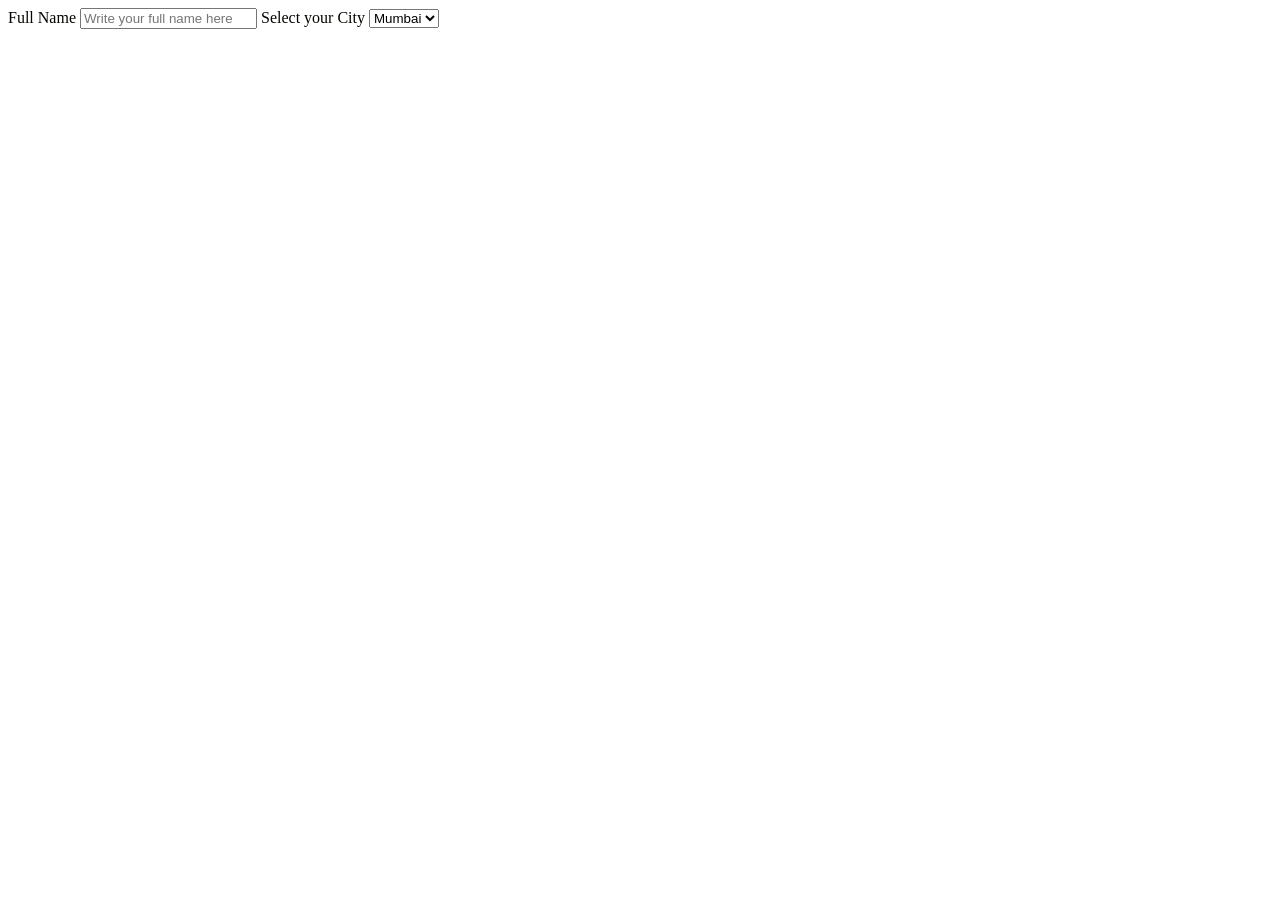
<file: Test/index.html>
<!-- Creating a Vertically Alligned form using CSS display property and without using the br tag -->


<!DOCTYPE html>
<html lang="en">
<head>
    <meta charset="UTF-8">
    <meta name="viewport" content="width=device-width, initial-scale=1.0">
    <title>Vertically Alligned Form</title>
    <link rel="stylesheet" href="style.css">
</head>
<body>
    <form action="NA" method="get" autocomplete="on">
    <div>
        <label for="Name">Full Name</label>
        <input type="text" name="Name" id="Name" placeholder="Write your full name here" autocomplete="username" >
    </div>
    <div>
        <label for="City">Select your City</label>
        <select name="City" id="City">
            <option value="Mumbai">Mumbai</option>
            <option value="Delhi">Delhi</option>
            <option value="Goa">Goa</option>
            <option value="Jaipur">Jaipur</option>
            <option value="Pune">Pune</option>
    </div>
</form>
</body>
</html>
</file>
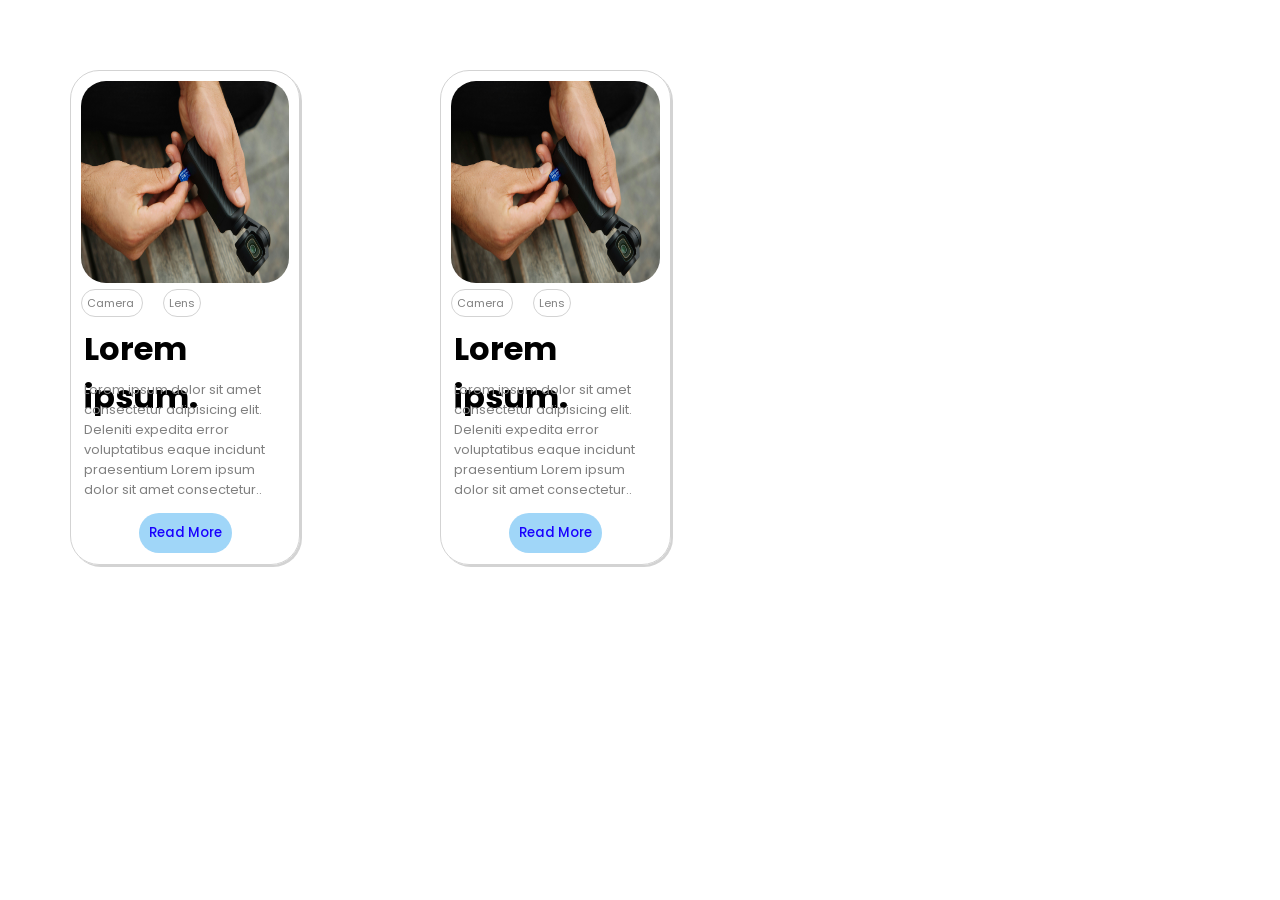
<file: Test/Challenge 03/index.html>
<!DOCTYPE html>
<html lang="en">

<head>
    <meta charset="UTF-8">
    <meta name="viewport" content="width=device-width, initial-scale=1.0">
    <title>Card</title>
    <link rel="preconnect" href="https://fonts.googleapis.com">
    <link rel="preconnect" href="https://fonts.gstatic.com" crossorigin>
    <link href="https://fonts.googleapis.com/css2?family=Poppins:wght@400;600&display=swap" rel="stylesheet">
    <style>
        * {
            margin: 0;
            padding: 0;
        }

        body{
            display: flex;
        }

        .container {
            border: 1px solid lightgrey;
            border-radius: 29px;
            width: 18vw;
            height: 55vh;
            margin: 70px;
            box-shadow: 2px 2px lightgrey;
            box-sizing: border-box;

        }

        .image {
            height: 45%;
            width: 100%;
            padding: 10px;
            box-sizing: border-box;

        }

        div>img {
            height: 100%;
            width: 100%;
            border: none;
            border-radius: 25px;

        }

        .span1,
        .span2 {
            position: relative;
            border: 1px solid lightgrey;
            margin: 10px;
            box-sizing: border-box;
            border-radius: 50px;
            font-size: 11px;
            padding: 5px;
            font-family: "Poppins", sans-serif;
            font-weight: 400;
            font-style: normal;
            color: gray;

        }

        h1 {
            padding: 8px;
            margin: 5px;
            height: 50px;
            font-family: "Poppins", sans-serif;
            box-sizing: border-box;
        }

        p {
            padding: 8px;
            margin: 5px;
            font-family: "Poppins", sans-serif;
            color: gray;
            display: inline-block;
            font-size: small;
            margin-block-start: 0em;
            margin-block-end: 0em;
            height: 50px;
        }

        .button {
            background-color: rgb(160, 214, 248);
            border: none;
            border-radius: 50px;
            font-family: "Poppins", sans-serif;
            padding: 10px;
            color: rgb(25, 0, 255);
            font-weight: 500;
            margin-top: 15px;
            text-align: center;
            
        }

        .mainbutton {
            text-align: center;

        }
    </style>
</head>

<body>
    <div class="container">
        <div class="image">
            <img src="samsung-memory-aEXbfkTGoqM-unsplash.jpg" alt="Random image">
        </div>
        <div class="span"><span class="span1"> Camera </span><span class="span2"> Lens </span></div>
        <h1>Lorem ipsum.</h1>
        <div class="para">
            <p>Lorem ipsum dolor sit amet consectetur adipisicing elit. Deleniti expedita error voluptatibus eaque
                incidunt praesentium Lorem ipsum dolor sit amet consectetur..</p>
        </div>
        <div class="mainbutton"><button class="button">Read More</button></div>
    </div>
    <div class="container">
        <div class="image">
            <img src="samsung-memory-aEXbfkTGoqM-unsplash.jpg" alt="Random image">
        </div>
        <div class="span"><span class="span1"> Camera </span><span class="span2"> Lens </span></div>
        <h1>Lorem ipsum.</h1>
        <div class="para">
            <p>Lorem ipsum dolor sit amet consectetur adipisicing elit. Deleniti expedita error voluptatibus eaque
                incidunt praesentium Lorem ipsum dolor sit amet consectetur..</p>
        </div>
        <div class="mainbutton"><button class="button">Read More</button></div>
    </div>
</body>

</html>
</file>
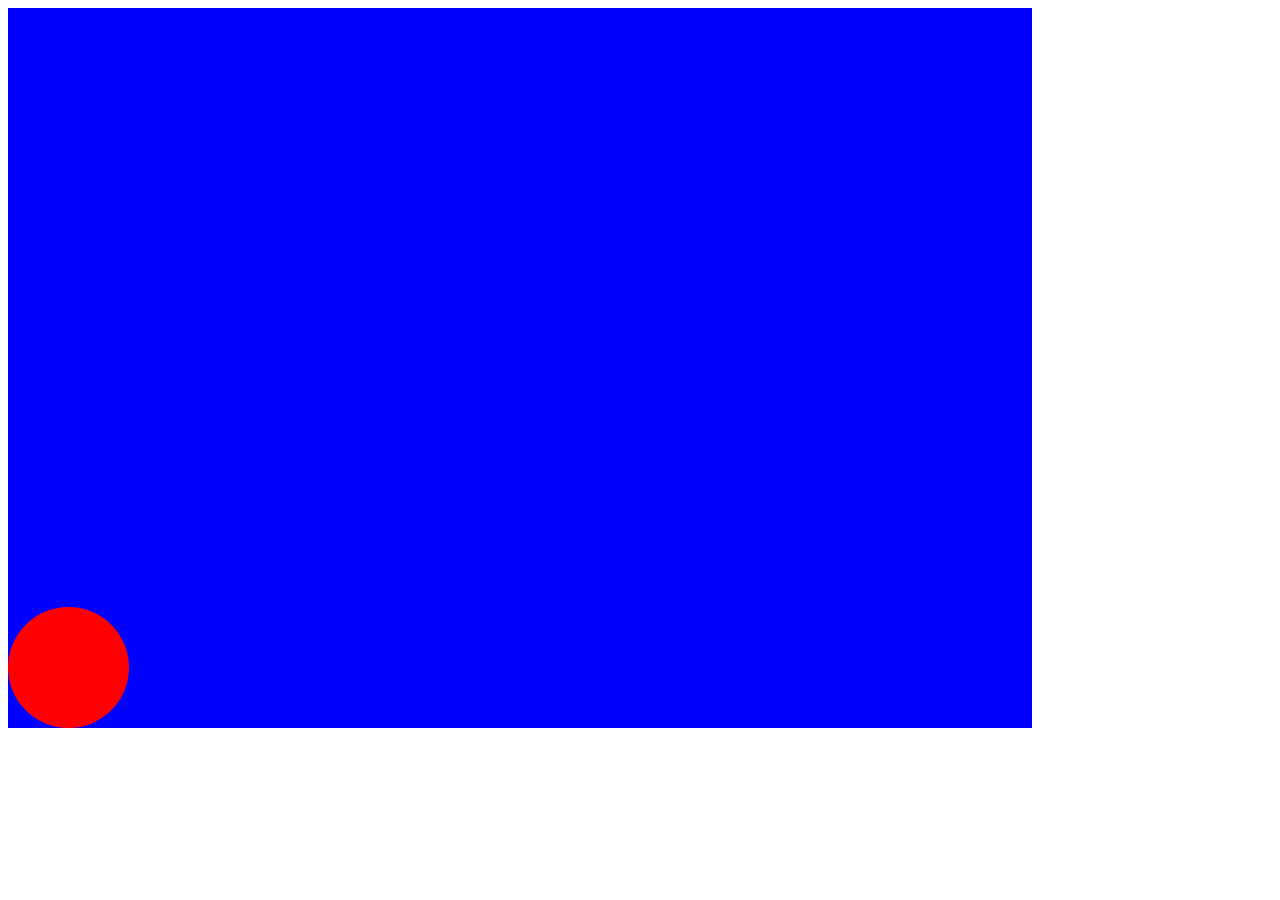
<file: Test/Challenge 07/index.html>
<!DOCTYPE html>
<html lang="en">

<head>
    <meta charset="UTF-8">
    <meta name="viewport" content="width=device-width, initial-scale=1.0">
    <title>Document</title>
    <style>
        .box {
            height: 121px;
            width: 121px;
            background-color: red;
            border-radius: 70px;
            position: absolute;
            bottom: 0;
            left: 0; 
            animation: bounce 4s ease-in-out 1 normal 1s ;
            animation: name duration timing-function delay iteration-count direction fill-mode;
        }
        
        @keyframes bounce{
            0%{
                transform: translateY(0);
                /* animation-timing-function: cubic-bezier(0.59,-0.28, 0.74, 0.05);; */

            }
            20%{
                transform: translateY(-300px) translateX(250px);
                /* animation-timing-function: cubic-bezier(0.59,-0.28, 0.74, 0.05); */
                background-color: yellow;
            }
            50%{
                transform: translateX(500px); 
                background-color: aquamarine;            


            }

            80%{
                transform: translateY(-300px) translateX(750px);
                /* animation-timing-function: cubic-bezier(0.59,-0.28, 0.74, 0.05); */
                background-color: orangered;

            }
            
            100%{
                transform: translateX(1000px);
                /* animation-timing-function: cubic-bezier(0.43, 0, 1, 1); */
                background-color: black;

            }
        } 

        .container {
            position: relative;
            height: 80vh;
            width: 80vw;
            background-color: blue;
        }
 
    </style>
</head>

<body>
    <div class="container">

        <div class="box bounce">
        </div>
    </div>
    <!-- 
   
     -->
</body>

</html>
</file>
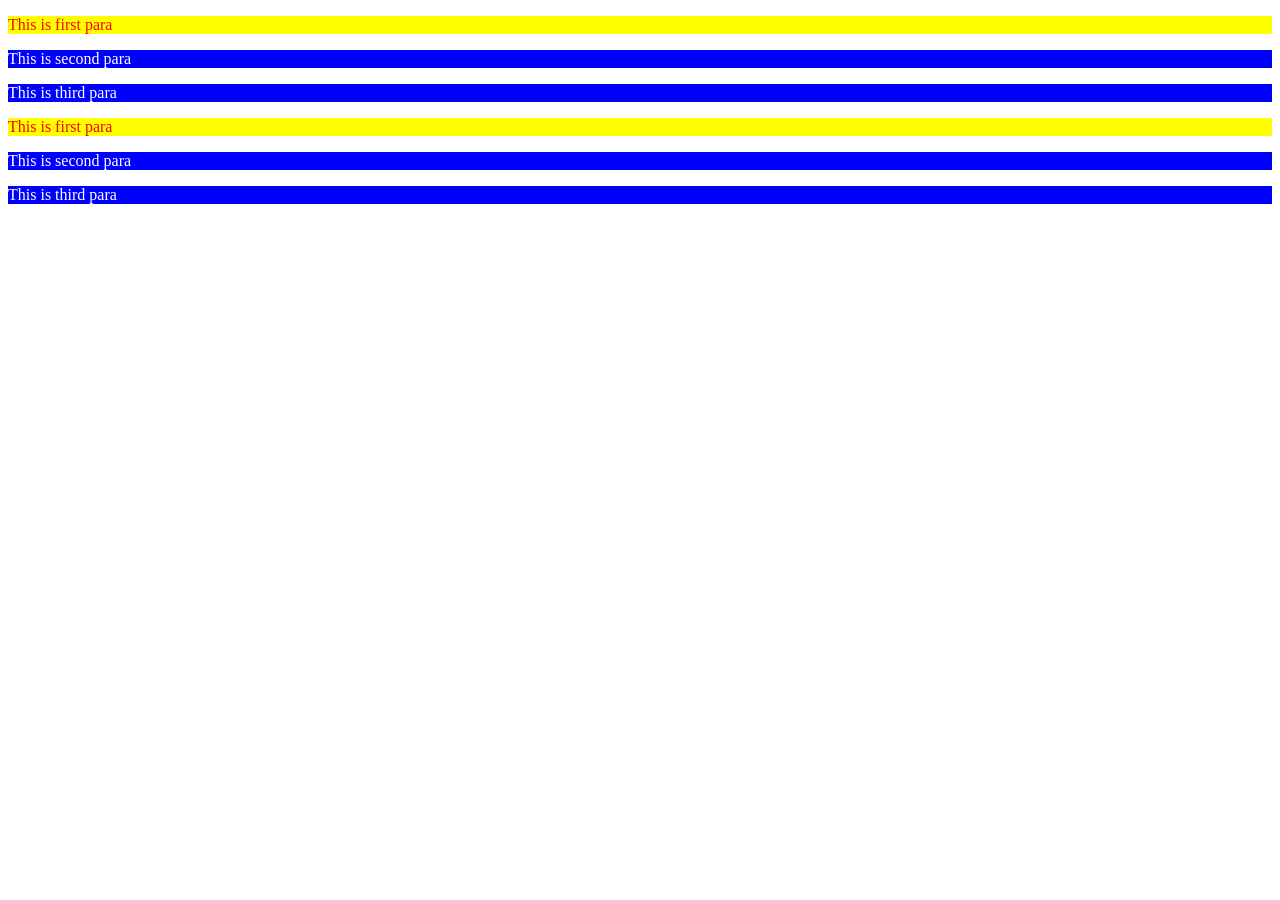
<file: Test/Challenge 02/challenge.html>
<!DOCTYPE html>
<html lang="en">

<head>
    <meta charset="UTF-8">
    <meta name="viewport" content="width=device-width, initial-scale=1.0">
    <title>Challenge</title>
    <style>
        div p {
            background-color: blue;
            color: white;
        }

        p:first-child {
            background-color: yellow;
            color: red;
        }
    </style>
</head>

<body>
    <div>
        <p>This is first para</p>
        <p>This is second para</p>
        <p>This is third para</p>
    </div>
    <div>
        <p>This is first para</p>
        <p>This is second para</p>
        <p>This is third para</p>
    </div>
</body>

</html>
</file>
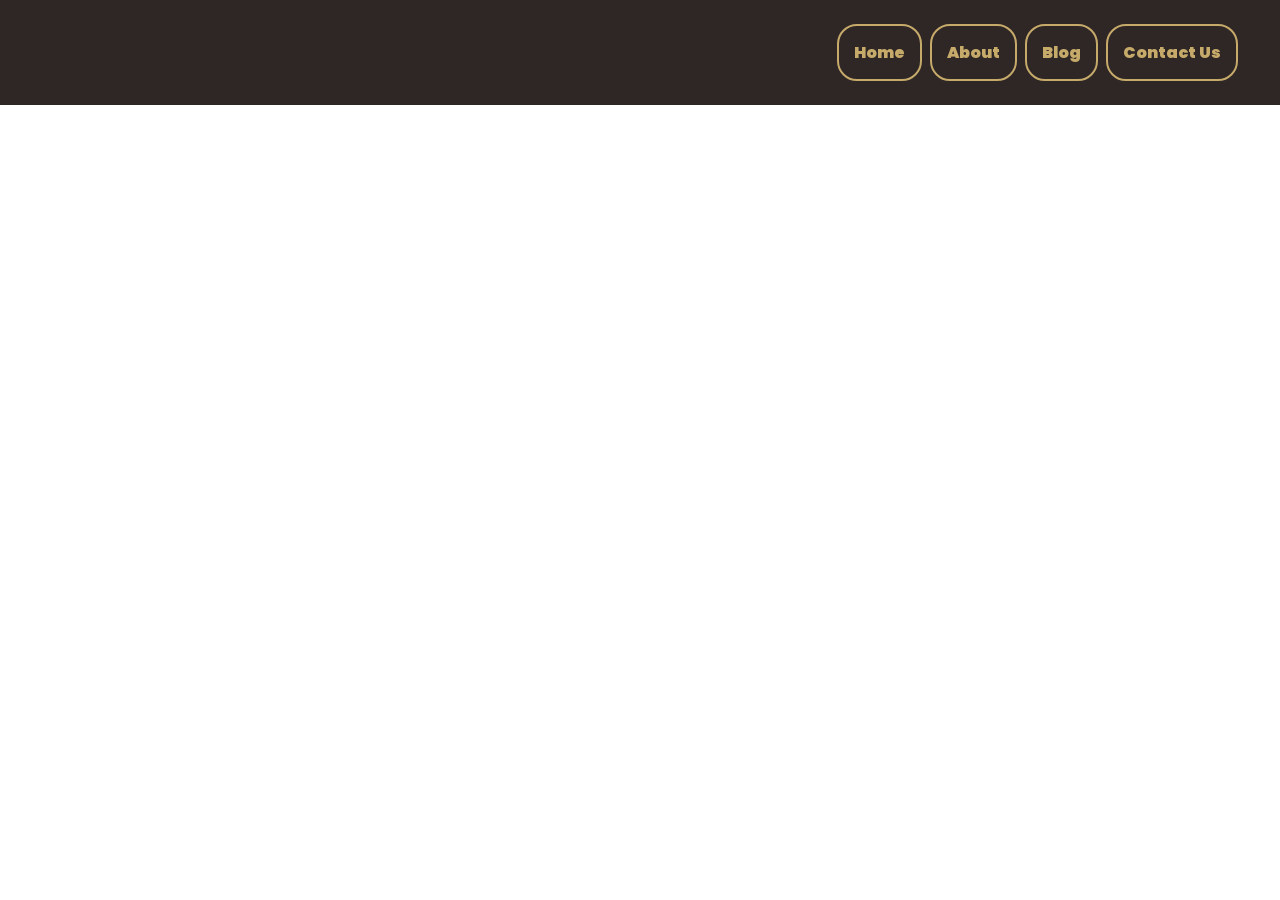
<file: Test/Challenge 04/nav.html>
<!DOCTYPE html>
<html lang="en">

<head>
    <meta charset="UTF-8">
    <meta name="viewport" content="width=device-width, initial-scale=1.0">
    <title>Navbar</title>
    <link rel="stylesheet" href="">
    <style>
        @import url('https://fonts.googleapis.com/css2?family=Poppins:wght@400;600&display=swap');

        * {
            margin: 0;
            padding: 0;
            --textcolo: #c5aa6a;
            --backgroundco: #2f2626;
            --font: "Poppins";
            --hoverco: #5f4c4c;
            --sechoverco: 404040;
        }

        .navbar {
            position: sticky;
            text-align: right;
            background-color: var(--backgroundco);
            padding: 40px;
        }

        .navbar li {
            display: inline;
            list-style: none;
            color: var(--textcolo);
            padding: 15px;
            margin: 2px;
            border: 2px solid;
            border-radius: 20px;
            font-family: var(--font), sans-serif;
            font-weight: 900;
            font-style: normal;
        }
        .navbar li:hover {
            display: inline;
            list-style: none;
            background-color: var(--hoverco);
            color: var(--sechoverco);
            padding: 15px;
            margin: 2px;
            border: 2px solid;
            border-radius: 20px;
            font-family: var(--font), sans-serif;
            font-weight: 900;
            font-style: normal;
        }
    </style>
</head>

<body>
    <nav>
        <div class="navbar">
            <ul>
                <li>Home</li>
                <li>About</li>
                <li>Blog</li>
                <li>Contact Us</li>
            </ul>
        </div>
    </nav>

</body>

</html>
</file>
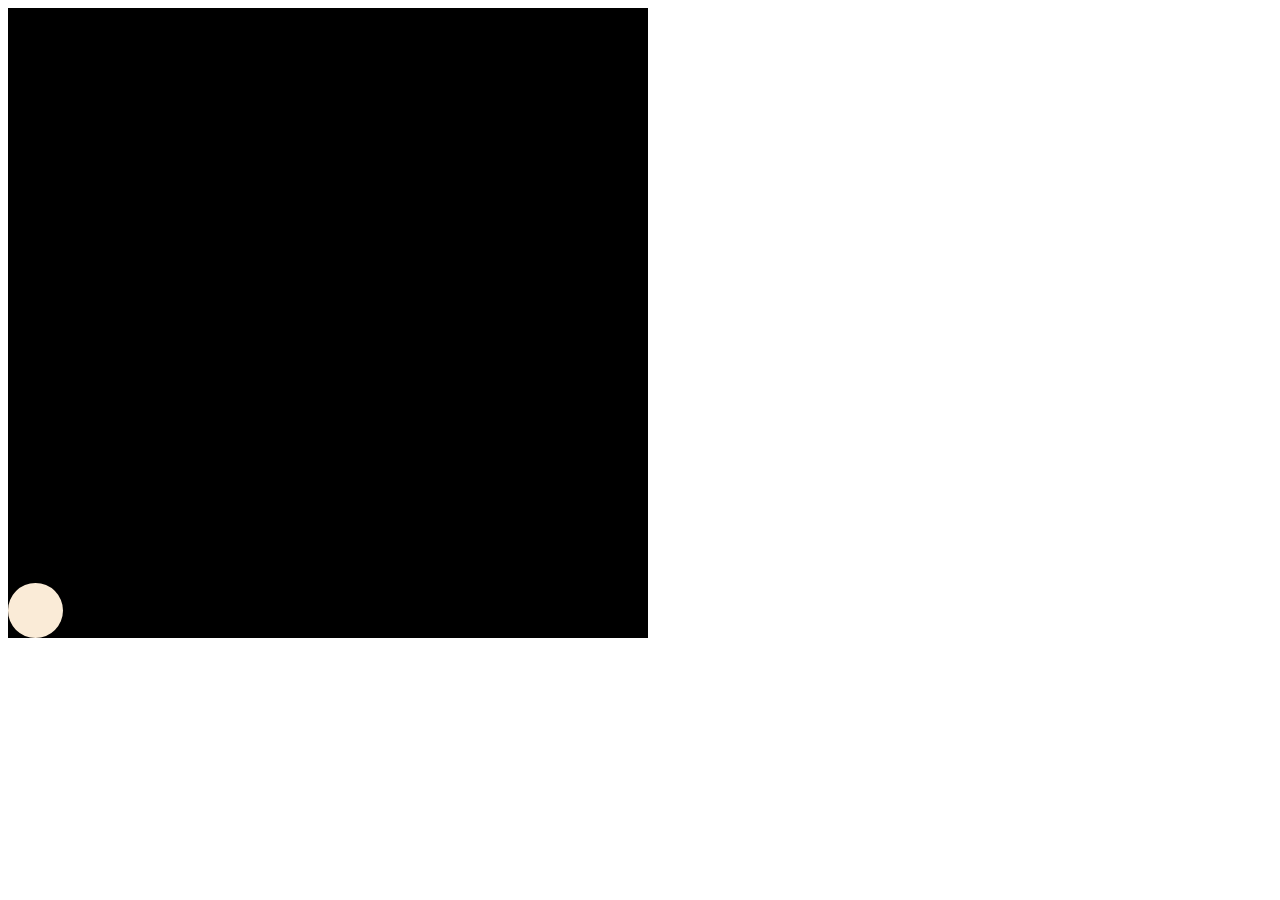
<file: Test/Challenge 07/corrected version.html>
<!DOCTYPE html>
<html lang="en">

<head>
    <meta charset="UTF-8">
    <meta name="viewport" content="width=device-width, initial-scale=1.0">
    <title>Document</title>
    <style>
        .container {
            width: 50vw;
            height: 70vh;
            background-color: black;
            position: relative;
        }

        .ball {
            position: absolute;
            bottom: 0;
            left: 0;
            width: 55px;
            height: 55px;
            background-color: antiquewhite;
            border-radius: 70px;
            animation: bounce 2s linear 1s infinite,
                bounceup 1s ease-out 1s infinite alternate;

        }

        @keyframes bounce {
            from {
                left: 0;

            }

            to {
                left: 100%;
            }
        }

        @keyframes bounceup {

            from {
                bottom: 0;
            }

            to {
                bottom: 100%;
            }

            ;

        }
    </style>
</head>

<body>
    <div class="container">
        <div class="ball bounce bounceup"></div>
    </div>

</body>

</html>
</file>
<file: Test/style.css>
form div{
    display: inline;
    color: rgb(5, 6, 0);
}
</file>
